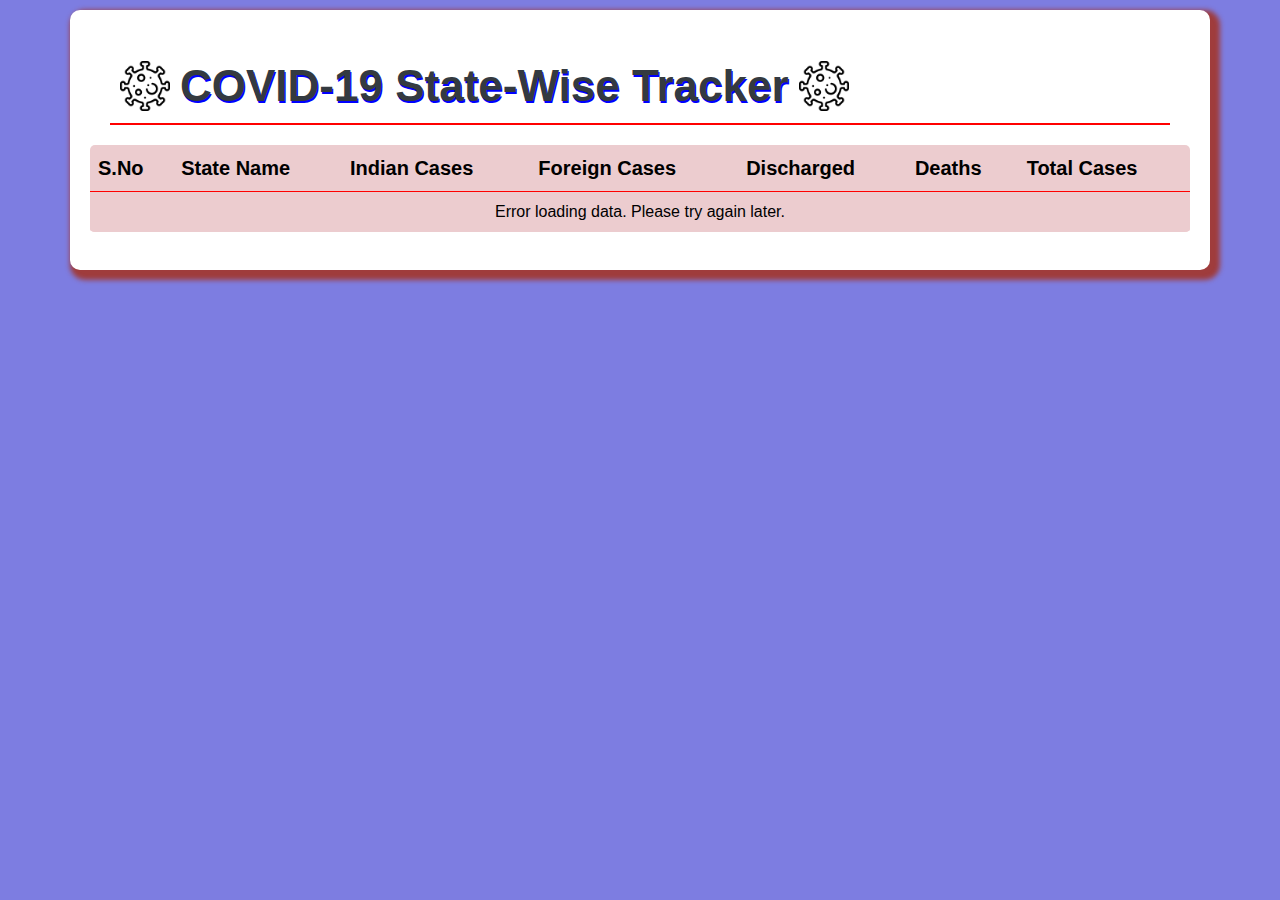
<file: index.html>
<!DOCTYPE html>
<html lang="en">
<head>
    <meta charset="UTF-8">
    <meta name="viewport" content="width=device-width, initial-scale=1.0">
    <title>COVID-19 Data</title>

    <!-- Booststrap cdn Link -->
    <link href="https://cdn.jsdelivr.net/npm/bootstrap@5.3.0/dist/css/bootstrap.min.css" rel="stylesheet">
    
    <!-- Css Link -->
    <link rel="stylesheet" href="style.css">

</head>
<body>
    <div class="container">
        <h1 class="heading"><img src="images/corona.png" alt="">COVID-19 State-Wise Tracker<img src="images/corona.png" alt=""></h1>
        <div class="table-responsive">
            <table class="table table-striped table-hover table-danger">
                    <tr>
                        <th>S.No</th>
                        <th>State Name</th>
                        <th>Indian Cases</th>
                        <th>Foreign Cases</th>
                        <th>Discharged</th>
                        <th>Deaths</th>
                        <th>Total Cases</th>
                    </tr>
                <tbody id="covidData">
                
                </tbody>
            </table>
        </div>
    </div>

    <!-- bootstrap js file -->
    <script src="https://cdn.jsdelivr.net/npm/bootstrap@5.3.0/dist/js/bootstrap.bundle.min.js"></script>
    
    <!-- mian js file -->
    <script src="script.js"></script>

</body>
</html>
</file>
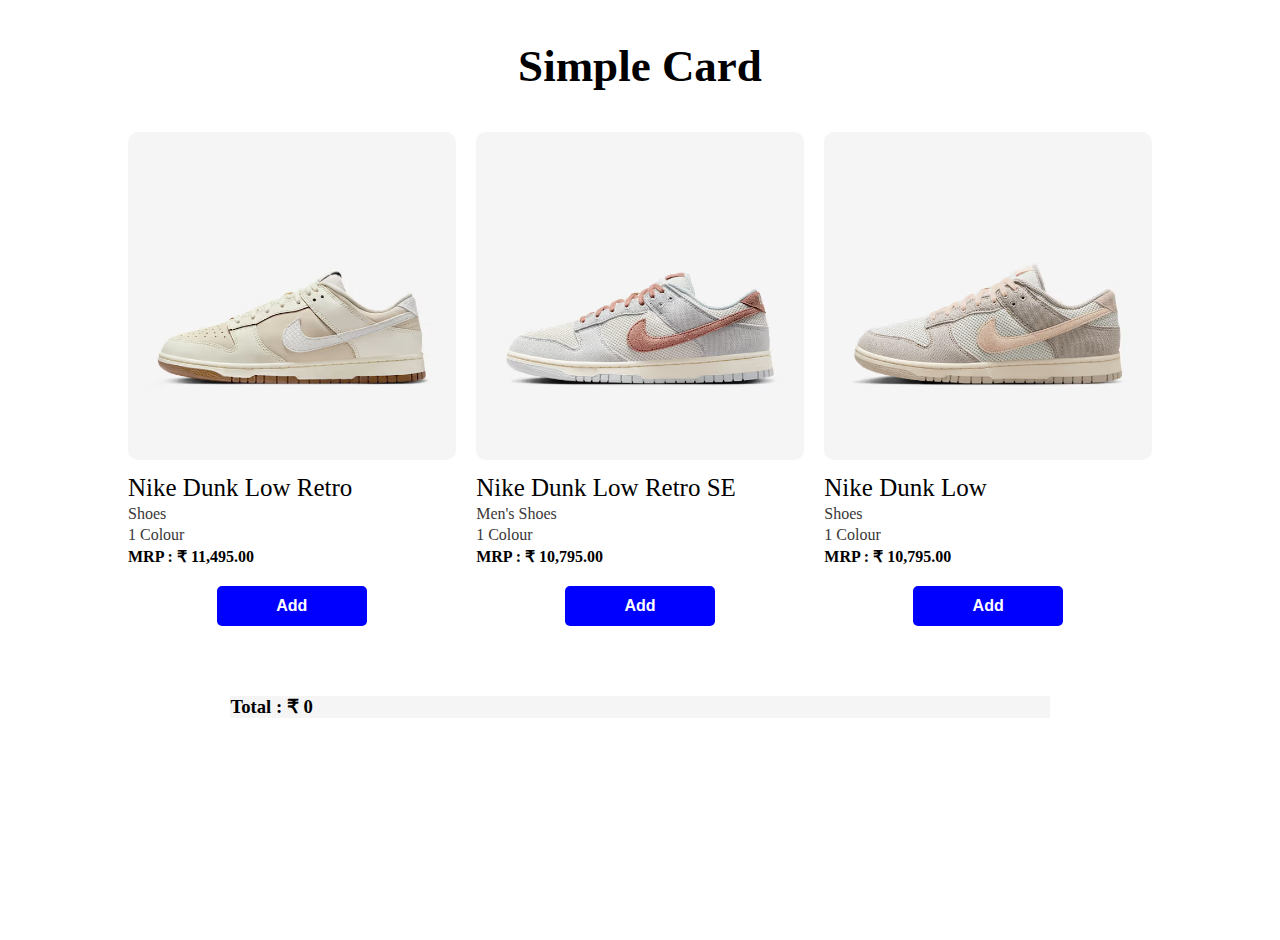
<file: JAVASCRIPT RE-EXAM/index.html>
<!DOCTYPE html>
<html lang="en">
<head>
    <meta charset="UTF-8">
    <meta name="viewport" content="width=device-width, initial-scale=1.0">
    <title>ADD TO CARD</title>

    <!-- main css file -->
     <link rel="stylesheet" href="style.css">

</head>
<body>

    <div class="container">
        <h1>Simple Card</h1>
        <div class="products">
            <div class="product">
                <img src="images/product-1.avif">
                <h2>Nike Dunk Low Retro</h2>
                <p>Shoes</p>
                <p>1 Colour</p>
                <span>MRP : ₹ 11,495.00</span>
                <button id="p1" onclick="addCard1(11495)">Add</button>
            </div>
            <div class="product">
                <img src="images/product-2.avif" alt="">
                <h2>Nike Dunk Low Retro SE</h2>
                <p>Men's Shoes</p>
                <p>1 Colour</p>
                <span>MRP : ₹ 10,795.00</span>
                <button id="p2" onclick="addCard2(10795)">Add</button>
            </div>
            <div class="product">
                <img src="images/product-3.avif" alt="">
                <h2>Nike Dunk Low</h2>
                <p>Shoes</p>
                <p>1 Colour</p>
                <span>MRP : ₹ 10,795.00</span>
                <button id="p3" onclick="addCard3(10795)">Add</button>
            </div>
        </div>

        <div class="display">
            <h3 id="total">Total : ₹ 0</h3>
        </div>
    </div>

    <script src="script.js"></script>
    
</body>
</html>
</file>
<file: style.css>
body {
    background-color: rgba(71, 71, 213, 0.707);
}

img
{
    height: 50px;
    width: 50px;
    margin: 0px 10px;
    color: blue;
}

.container {
    background-color: white;
    border-radius: 10px;
    box-shadow: 0 0 10px rgba(188, 63, 63, 0.1);
    padding: 20px;
    margin-top: 10px;
    box-shadow: 5px 5px 5px 5px rgb(159, 60, 60);

}
h1 {
    /* text-align: center; */
    padding: 10px 0px;
    color: #343a40;
    margin: 20px 20px;
    border-bottom: 2px solid red;
    font-family: 'Franklin Gothic Medium', 'Arial Narrow', Arial, sans-serif;
    font-size: 44px;
    font-weight: 600;
    text-shadow: 1px 2px blue;
    display: flex;
    align-items: center;
}

.table{
    border-radius: 5px;
    overflow: hidden;
    border-bottom: 2px solid red;
}

td
{
    border-bottom: 2px solid red;
    font-family: 'Franklin Gothic Medium', 'Arial Narrow', Arial, sans-serif;
    font-size: 16px;
    font-weight: 400;
}

.table th
{
    background-color: white;
    font-family: 'Franklin Gothic Medium', 'Arial Narrow', Arial, sans-serif;
    font-size: 20px;
    font-weight: 700;
}
</file>
<file: JAVASCRIPT RE-EXAM/style.css>
*
{
    margin: 0%;
    padding: 0%;
    box-sizing: border-box;
}
.container
{
    height: 100vh;
    width: 80%;
    margin: auto;
}

.container h1
{
    font-size: 45px;
    font-weight: 600;
    text-align: center;
    margin: 40px 0px;
}

.products
{   
    width: 100%;
    display: flex;
    justify-content: space-between;
    align-items: center;
}

.products .product
{
    width: 32%;
    border-radius: 10px;
}

.products .product img
{
    width: 100%;
    background-color: #F5F5F5;
    border-radius: 10px;
}

h2
{
    margin-top:10px;
    font-size: 25px;
    font-weight: 500;
}

p
{
    font-size: 16px;
    color: rgb(58, 56, 56);
    margin: 3px 0px;
}

span
{
    font-weight: 700;
    margin-top: 10px;
}

button
{
    font-size: 16px;
    font-weight: 600;
    /* margin-top: 20px; */
    display: block;
    height: 40px;
    width: 150px;
    margin: 20px auto;
    border-radius: 5px;
    border: none;
    background-color: blue;
    color: white;
    transition: 0.5s;
}

button:hover
{
    background-color: red;
}

#product1
{
    display: flex;
    justify-content: space-between;
    align-items: center;
    font-size: 18px;
    font-weight: 500;
    margin: 10px 0px;
}

.display
{
    height: auto;
    width: 80%;
    margin: 50px auto;
    background-color: #F5F5F5;
}
</file>
